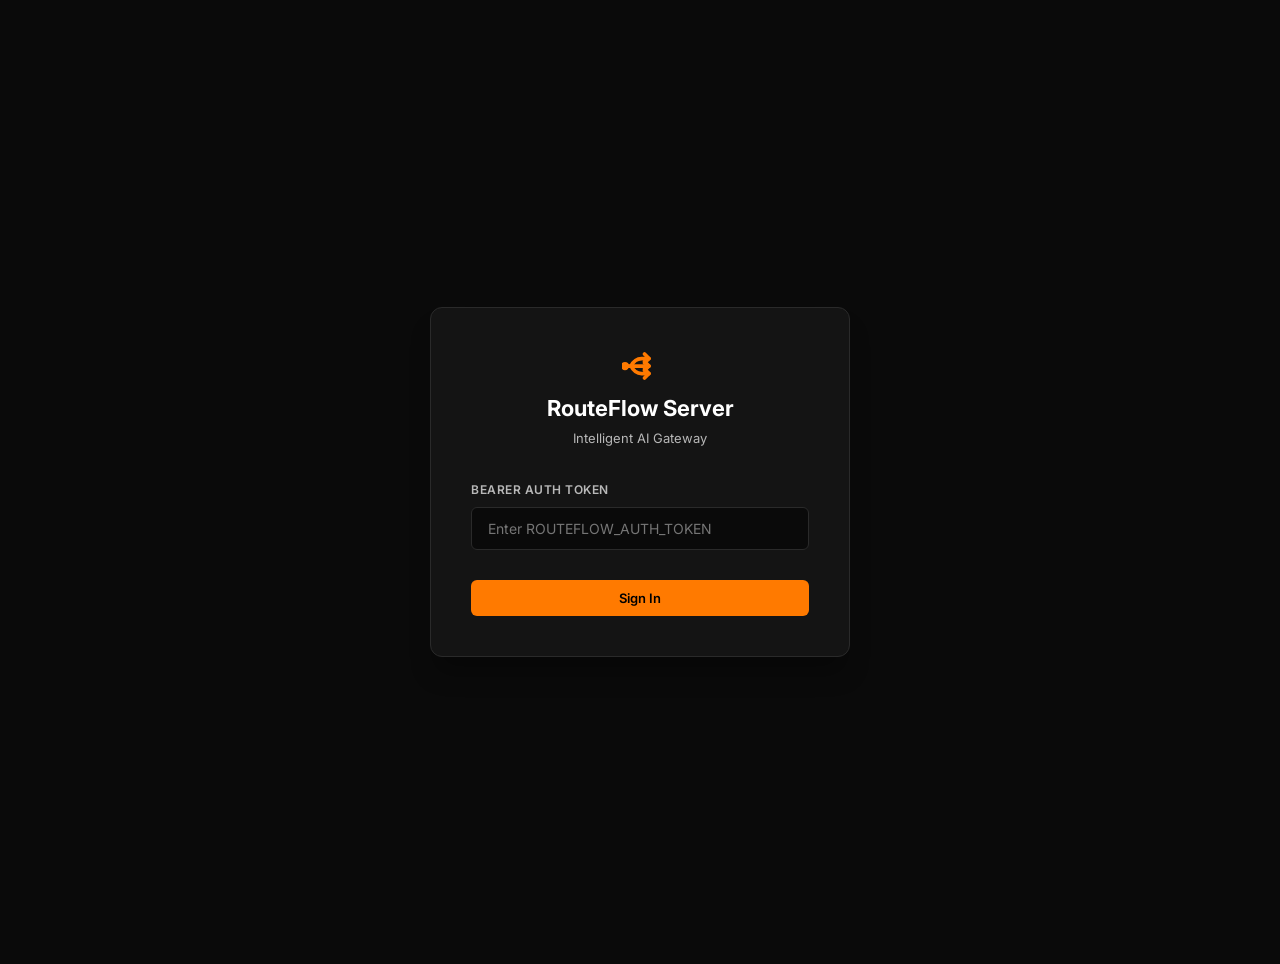
<file: routeflow/ui/index.html>
<!DOCTYPE html>
<html lang="en">
<head>
    <meta charset="UTF-8">
    <meta name="viewport" content="width=device-width, initial-scale=1.0">
    <title>RouteFlow Server</title>
    <!-- Google Fonts Inter -->
    <link rel="preconnect" href="https://fonts.googleapis.com">
    <link rel="preconnect" href="https://fonts.gstatic.com" crossorigin>
    <link href="https://fonts.googleapis.com/css2?family=Inter:wght@300;400;500;600;700&display=swap" rel="stylesheet">
    <!-- Main Stylesheet -->
    <link rel="stylesheet" href="styles/styles.css">
    <!-- Favicon -->
    <link rel="icon" type="image/svg+xml" href="data:image/svg+xml,%3Csvg xmlns='http://www.w3.org/2000/svg' viewBox='0 0 24 24' fill='none' stroke='%23ff6b00' stroke-width='2.5' stroke-linecap='round' stroke-linejoin='round'%3E%3Cpath d='M2 12h4'/%3E%3Cpath d='M6 12c1.5-3 3.5-5 7-5h5'/%3E%3Cpolyline points='15 4 18 7 15 10'/%3E%3Cpath d='M6 12h12'/%3E%3Cpolyline points='15 9 18 12 15 15'/%3E%3Cpath d='M6 12c1.5 3 3.5 5 7 5h5'/%3E%3Cpolyline points='15 14 18 17 15 20'/%3E%3Ccircle cx='2' cy='12' r='1.5' fill='%23ff6b00'/%3E%3C/svg%3E">
</head>
<body>
    <!-- Global App Wrapper -->
    <div id="app-container" class="authenticated-layout">
        
        <!-- Sidebar Navigation -->
        <aside id="sidebar" class="sidebar">
            <div class="sidebar-brand">
                <span class="brand-logo" style="display: inline-flex; align-items: center; justify-content: center; margin-right: 12px; color: var(--accent-orange);"><svg viewBox="0 0 24 24" width="30" height="30" fill="none" stroke="currentColor" stroke-width="2.5" stroke-linecap="round" stroke-linejoin="round"><path d="M2 12h4"></path><path d="M6 12c1.5-3 3.5-5 7-5h5"></path><polyline points="15 4 18 7 15 10"></polyline><path d="M6 12h12"></path><polyline points="15 9 18 12 15 15"></polyline><path d="M6 12c1.5 3 3.5 5 7 5h5"></path><polyline points="15 14 18 17 15 20"></polyline><circle cx="2" cy="12" r="1.5" fill="currentColor"></circle></svg></span>
                <div class="brand-text">
                    <h1>RouteFlow</h1>
                    <span class="tagline">Server</span>
                </div>
            </div>
            
            <nav class="sidebar-nav">
                <a href="#/dashboard" id="nav-dashboard" class="nav-item">
                    <span class="nav-icon">
                        <svg viewBox="0 0 24 24"><rect x="3" y="3" width="7" height="7"></rect><rect x="14" y="3" width="7" height="7"></rect><rect x="14" y="14" width="7" height="7"></rect><rect x="3" y="14" width="7" height="7"></rect></svg>
                    </span> Dashboard
                </a>
                <a href="#/providers" id="nav-providers" class="nav-item">
                    <span class="nav-icon">
                        <svg viewBox="0 0 24 24"><rect x="4" y="4" width="16" height="16" rx="2" ry="2"></rect><rect x="9" y="9" width="6" height="6"></rect><line x1="9" y1="1" x2="9" y2="4"></line><line x1="15" y1="1" x2="15" y2="4"></line><line x1="9" y1="20" x2="9" y2="23"></line><line x1="15" y1="20" x2="15" y2="23"></line><line x1="20" y1="9" x2="23" y2="9"></line><line x1="20" y1="15" x2="23" y2="15"></line><line x1="1" y1="9" x2="4" y2="9"></line><line x1="1" y1="15" x2="4" y2="15"></line></svg>
                    </span> Providers
                </a>
                <a href="#/mappings" id="nav-mappings" class="nav-item">
                    <span class="nav-icon">
                        <svg viewBox="0 0 24 24"><line x1="6" y1="3" x2="6" y2="15"></line><circle cx="18" cy="6" r="3"></circle><circle cx="6" cy="18" r="3"></circle><path d="M18 9a9 9 0 0 1-9 9"></path></svg>
                    </span> Model Mappings
                </a>
                <a href="#/logs" id="nav-logs" class="nav-item">
                    <span class="nav-icon">
                        <svg viewBox="0 0 24 24"><path d="M14 2H6a2 2 0 0 0-2 2v16a2 2 0 0 0 2 2h12a2 2 0 0 0 2-2V8z"></path><polyline points="14 2 14 8 20 8"></polyline><line x1="16" y1="13" x2="8" y2="13"></line><line x1="16" y1="17" x2="8" y2="17"></line><polyline points="10 9 9 9 8 9"></polyline></svg>
                    </span> Request Logs
                </a>
                <a href="#/errors" id="nav-errors" class="nav-item">
                    <span class="nav-icon">
                        <svg viewBox="0 0 24 24"><path d="M10.29 3.86L1.82 18a2 2 0 0 0 1.71 3h16.94a2 2 0 0 0 1.71-3L13.71 3.86a2 2 0 0 0-3.42 0z"></path><line x1="12" y1="9" x2="12" y2="13"></line><line x1="12" y1="17" x2="12.01" y2="17"></line></svg>
                    </span> Error Logs
                </a>
                <a href="#/usage" id="nav-usage" class="nav-item">
                    <span class="nav-icon">
                        <svg viewBox="0 0 24 24"><line x1="18" y1="20" x2="18" y2="10"></line><line x1="12" y1="20" x2="12" y2="4"></line><line x1="6" y1="20" x2="6" y2="14"></line></svg>
                    </span> Usage Analytics
                </a>
                <a href="#/settings" id="nav-settings" class="nav-item">
                    <span class="nav-icon">
                        <svg viewBox="0 0 24 24"><circle cx="12" cy="12" r="3"></circle><path d="M19.4 15a1.65 1.65 0 0 0 .33 1.82l.06.06a2 2 0 1 1-2.83 2.83l-.06-.06a1.65 1.65 0 0 0-1.82-.33 1.65 1.65 0 0 0-1 1.51V21a2 2 0 0 1-4 0v-.09A1.65 1.65 0 0 0 9 19.4a1.65 1.65 0 0 0-1.82.33l-.06.06a2 2 0 1 1-2.83-2.83l.06-.06a1.65 1.65 0 0 0 .33-1.82 1.65 1.65 0 0 0-1.51-1H3a2 2 0 0 1 0-4h.09A1.65 1.65 0 0 0 4.6 9a1.65 1.65 0 0 0-.33-1.82l-.06-.06a2 2 0 1 1 2.83-2.83l.06.06a1.65 1.65 0 0 0 1.82.33H9a1.65 1.65 0 0 0 1-1.51V3a2 2 0 0 1 4 0v.09a1.65 1.65 0 0 0 1 1.51 1.65 1.65 0 0 0 1.82-.33l.06-.06a2 2 0 1 1 2.83 2.83l-.06.06a1.65 1.65 0 0 0-.33 1.82V9a1.65 1.65 0 0 0 1.51 1H21a2 2 0 0 1 0 4h-.09a1.65 1.65 0 0 0-1.51 1z"></path></svg>
                    </span> Settings
                </a>
            </nav>
            
            <div class="sidebar-footer">
                <button id="btn-logout" class="btn-logout">
                    <span class="nav-icon">
                        <svg viewBox="0 0 24 24"><path d="M9 21H5a2 2 0 0 1-2-2V5a2 2 0 0 1 2-2h4"></path><polyline points="16 17 21 12 16 7"></polyline><line x1="21" y1="12" x2="9" y2="12"></line></svg>
                    </span> Logout
                </button>
            </div>
        </aside>

        <!-- Main Content Area -->
        <div id="main-content" class="main-content">
            <!-- Top Header Status Bar -->
            <header class="top-header">
                <div class="header-left">
                    <button id="sidebar-toggle" class="sidebar-toggle" aria-label="Toggle Sidebar">☰</button>
                    <h2 id="current-page-title">Dashboard</h2>
                </div>
                <div class="header-right">
                    <div id="server-health-badge" class="health-badge loading">
                        <span class="badge-dot"></span>
                        <span class="badge-text">Checking server status...</span>
                    </div>
                </div>
            </header>

            <!-- Dynamic Viewport -->
            <main id="viewport" class="viewport">
                <!-- Page contents injected here dynamically -->
            </main>
        </div>
    </div>

    <!-- Global Toast Container -->
    <div id="toast-container" class="toast-container"></div>

    <!-- Global Modal Root -->
    <div id="modal-container" class="modal-overlay hidden">
        <div class="modal-box">
            <header class="modal-header">
                <h3 id="modal-title">Modal Title</h3>
                <button id="modal-close" class="modal-close-btn">&times;</button>
            </header>
            <div id="modal-body" class="modal-body">
                <!-- Dynamic form or content -->
            </div>
        </div>
    </div>

    <!-- Main JS Application script (ES Module) -->
    <script type="module" src="js/app.js?v=1.0.3"></script>
</body>
</html>
</file>
<file: routeflow/ui/styles/styles.css>
/* RouteFlow Server CSS Stylesheet
   Follows UI_GUIDELINES.md exactly: Minimal, dark mode only, black & orange.
*/

:root {
    --bg-primary: #0A0A0A;
    --bg-secondary: #141414;
    --bg-surface: #1A1A1A;
    --border-color: #2A2A2A;
    --border-hover: #3A3A3A;
    
    --accent-orange: #FF7A00;
    --accent-hover: #FF922B;
    --accent-dim: rgba(255, 122, 0, 0.15);
    
    --text-primary: #FFFFFF;
    --text-secondary: #B8B8B8;
    --text-muted: #666666;
    
    --success-green: #22C55E;
    --warning-amber: #FACC15;
    --error-red: #EF4444;
    --info-blue: #60A5FA;
    
    --font-sans: 'Inter', system-ui, -apple-system, sans-serif;
    --sidebar-width: 260px;
    --header-height: 70px;
}

/* Global Reset & Base */
* {
    box-sizing: border-box;
    margin: 0;
    padding: 0;
}

body {
    background-color: var(--bg-primary);
    color: var(--text-primary);
    font-family: var(--font-sans);
    font-size: 14px;
    line-height: 1.5;
    overflow-x: hidden;
    -webkit-font-smoothing: antialiased;
}

a {
    color: inherit;
    text-decoration: none;
}

/* Layout Framework */
#app-container {
    display: flex;
    min-height: 100vh;
}

/* Sidebar Navigation */
.sidebar {
    width: var(--sidebar-width);
    background-color: var(--bg-secondary);
    border-right: 1px solid var(--border-color);
    display: flex;
    flex-direction: column;
    position: fixed;
    top: 0;
    bottom: 0;
    left: 0;
    z-index: 100;
    transition: transform 0.2s ease;
}

.sidebar-brand {
    padding: 24px;
    display: flex;
    align-items: center;
    border-bottom: 1px solid var(--border-color);
}

.brand-logo {
    font-size: 24px;
    color: var(--accent-orange);
    margin-right: 12px;
}

.brand-text h1 {
    font-size: 18px;
    font-weight: 700;
    letter-spacing: 0.5px;
    line-height: 1.2;
}

.brand-text .tagline {
    font-size: 11px;
    color: var(--text-secondary);
    text-transform: uppercase;
    letter-spacing: 1px;
}

.sidebar-nav {
    flex: 1;
    padding: 20px 12px;
    display: flex;
    flex-direction: column;
    gap: 4px;
    overflow-y: auto;
}

.nav-item {
    display: flex;
    align-items: center;
    padding: 12px 16px;
    border-radius: 6px;
    color: var(--text-secondary);
    font-weight: 500;
    transition: all 0.15s ease;
    cursor: pointer;
}

.nav-item:hover {
    color: var(--text-primary);
    background-color: var(--bg-surface);
}

.nav-item.active {
    color: var(--accent-orange);
    background-color: var(--accent-dim);
    font-weight: 600;
}

.nav-icon {
    margin-right: 12px;
    display: inline-flex;
    align-items: center;
    justify-content: center;
    width: 20px;
    height: 20px;
}

.nav-icon svg {
    width: 18px;
    height: 18px;
    fill: none;
    stroke: currentColor;
    stroke-width: 2;
    stroke-linecap: round;
    stroke-linejoin: round;
    transition: stroke 0.15s ease, transform 0.15s ease;
}

.nav-item:hover .nav-icon svg {
    transform: scale(1.08);
}

.sidebar-footer {
    padding: 16px;
    border-top: 1px solid var(--border-color);
}

.btn-logout {
    width: 100%;
    display: flex;
    align-items: center;
    padding: 12px 16px;
    border-radius: 6px;
    background: transparent;
    border: 1px solid var(--border-color);
    color: var(--error-red);
    font-family: inherit;
    font-weight: 500;
    cursor: pointer;
    transition: all 0.15s ease;
}

.btn-logout:hover {
    background-color: rgba(239, 68, 68, 0.1);
    border-color: var(--error-red);
}

.btn-logout:hover .nav-icon svg {
    transform: scale(1.08);
}

/* Main Content Area */
.main-content {
    flex: 1;
    margin-left: var(--sidebar-width);
    display: flex;
    flex-direction: column;
    min-height: 100vh;
    transition: margin-left 0.2s ease;
}

.top-header {
    height: var(--header-height);
    background-color: var(--bg-secondary);
    border-bottom: 1px solid var(--border-color);
    padding: 0 32px;
    display: flex;
    align-items: center;
    justify-content: space-between;
    position: sticky;
    top: 0;
    z-index: 90;
}

.header-left {
    display: flex;
    align-items: center;
    gap: 16px;
}

.header-left h2 {
    font-size: 20px;
    font-weight: 600;
}

.sidebar-toggle {
    display: none;
    font-size: 20px;
    background: none;
    border: none;
    color: var(--text-primary);
    cursor: pointer;
}

.viewport {
    flex: 1;
    padding: 32px;
    max-width: 1400px;
    width: 100%;
    margin: 0 auto;
}

/* Unauthenticated Layout Overrides */
.unauthenticated-layout .sidebar,
.unauthenticated-layout .top-header {
    display: none !important;
}

.unauthenticated-layout .main-content {
    margin-left: 0 !important;
}

/* Buttons */
.btn {
    display: inline-flex;
    align-items: center;
    justify-content: center;
    padding: 10px 18px;
    font-size: 13px;
    font-weight: 600;
    border-radius: 6px;
    cursor: pointer;
    border: none;
    font-family: inherit;
    transition: all 0.15s ease;
    gap: 8px;
}

.btn-primary {
    background-color: var(--accent-orange);
    color: #000000;
}

.btn-primary:hover {
    background-color: var(--accent-hover);
}

.btn-secondary {
    background-color: transparent;
    border: 1px solid var(--border-color);
    color: var(--text-primary);
}

.btn-secondary:hover {
    background-color: var(--bg-surface);
    border-color: var(--border-hover);
}

.btn-danger {
    background-color: var(--error-red);
    color: #FFFFFF;
}

.btn-danger:hover {
    opacity: 0.9;
}

.btn:disabled {
    opacity: 0.5;
    cursor: not-allowed;
}

.btn-icon {
    width: 14px;
    height: 14px;
    fill: none;
    stroke: currentColor;
    stroke-width: 2.5;
    stroke-linecap: round;
    stroke-linejoin: round;
    margin-right: 6px;
    display: inline-block;
    vertical-align: middle;
    transition: transform 0.15s ease;
}

.btn:hover .btn-icon {
    transform: scale(1.08);
}

/* Inputs & Form Controls */
.form-group {
    margin-bottom: 20px;
}

.form-group label {
    display: block;
    font-size: 12px;
    font-weight: 600;
    color: var(--text-secondary);
    margin-bottom: 8px;
    text-transform: uppercase;
    letter-spacing: 0.5px;
}

.form-control {
    width: 100%;
    background-color: var(--bg-primary);
    border: 1px solid var(--border-color);
    color: var(--text-primary);
    padding: 12px 16px;
    border-radius: 6px;
    font-family: inherit;
    font-size: 14px;
    transition: all 0.15s ease;
}

.form-control:focus {
    outline: none;
    border-color: var(--accent-orange);
    box-shadow: 0 0 0 2px var(--accent-dim);
}

.form-control[type="checkbox"] {
    width: auto;
    cursor: pointer;
}

.checkbox-label {
    display: inline-flex;
    align-items: center;
    gap: 10px;
    cursor: pointer;
    text-transform: none !important;
    font-weight: 500 !important;
    font-size: 14px !important;
}

/* Badges */
.badge {
    display: inline-flex;
    align-items: center;
    padding: 3px 8px;
    font-size: 11px;
    font-weight: 600;
    border-radius: 12px;
    line-height: 1;
    text-transform: uppercase;
    letter-spacing: 0.3px;
}

.badge-success {
    background-color: rgba(34, 197, 94, 0.15);
    color: var(--success-green);
    border: 1px solid rgba(34, 197, 94, 0.3);
}

.badge-error {
    background-color: rgba(239, 68, 68, 0.15);
    color: var(--error-red);
    border: 1px solid rgba(239, 68, 68, 0.3);
}

.badge-warning {
    background-color: rgba(250, 204, 21, 0.15);
    color: var(--warning-amber);
    border: 1px solid rgba(250, 204, 21, 0.3);
}

.badge-disabled {
    background-color: rgba(255, 255, 255, 0.05);
    color: var(--text-secondary);
    border: 1px solid var(--border-color);
}

.badge-info {
    background-color: rgba(96, 165, 250, 0.15);
    color: var(--info-blue);
    border: 1px solid rgba(96, 165, 250, 0.3);
}

/* Health Badge in Topbar */
.health-badge {
    display: flex;
    align-items: center;
    gap: 8px;
    padding: 6px 12px;
    border-radius: 20px;
    background-color: var(--bg-surface);
    border: 1px solid var(--border-color);
    font-size: 12px;
    font-weight: 500;
}

.health-badge .badge-dot {
    width: 8px;
    height: 8px;
    border-radius: 50%;
    display: inline-block;
}

.health-badge.running .badge-dot {
    background-color: var(--success-green);
    box-shadow: 0 0 8px var(--success-green);
}

.health-badge.error .badge-dot {
    background-color: var(--error-red);
    box-shadow: 0 0 8px var(--error-red);
}

.health-badge.loading .badge-dot {
    background-color: var(--warning-amber);
    animation: pulse 1.2s infinite;
}

@keyframes pulse {
    0% { opacity: 0.3; }
    50% { opacity: 1; }
    100% { opacity: 0.3; }
}

/* Cards & Surfaces */
.card {
    background-color: var(--bg-surface);
    border: 1px solid var(--border-color);
    border-radius: 8px;
    padding: 24px;
    margin-bottom: 24px;
    box-shadow: 0 4px 6px -1px rgba(0, 0, 0, 0.1), 0 2px 4px -1px rgba(0, 0, 0, 0.06);
    transition: border-color 0.15s ease;
}

.card:hover {
    border-color: var(--border-hover);
}

.card-header {
    display: flex;
    justify-content: space-between;
    align-items: center;
    margin-bottom: 20px;
}

.card-title {
    font-size: 16px;
    font-weight: 600;
}

/* Tables */
.table-responsive {
    width: 100%;
    overflow-x: auto;
}

.table {
    width: 100%;
    border-collapse: collapse;
    text-align: left;
}

.table th,
.table td {
    padding: 14px 16px;
    border-bottom: 1px solid var(--border-color);
}

.table th {
    background-color: var(--bg-secondary);
    font-weight: 600;
    color: var(--text-secondary);
    font-size: 12px;
    text-transform: uppercase;
    letter-spacing: 0.5px;
}

.table tbody tr {
    transition: background-color 0.15s ease;
}

.table tbody tr:hover {
    background-color: rgba(255, 255, 255, 0.02);
}

/* Pages Layouts */

/* 1. Login Page */
.login-container {
    display: flex;
    align-items: center;
    justify-content: center;
    min-height: 100vh;
    padding: 20px;
}

.login-card {
    max-width: 420px;
    width: 100%;
    background-color: var(--bg-secondary);
    border: 1px solid var(--border-color);
    border-radius: 12px;
    padding: 40px;
    box-shadow: 0 20px 25px -5px rgba(0, 0, 0, 0.3);
}

.login-logo {
    display: flex;
    flex-direction: column;
    align-items: center;
    margin-bottom: 32px;
}

.login-logo .logo-mark {
    font-size: 40px;
    color: var(--accent-orange);
    margin-bottom: 12px;
}

.login-logo h1 {
    font-size: 22px;
    font-weight: 700;
    margin-bottom: 4px;
}

.login-logo p {
    font-size: 13px;
    color: var(--text-secondary);
}

/* 2. Dashboard Widgets */
.dashboard-grid {
    display: grid;
    grid-template-columns: repeat(auto-fit, minmax(280px, 1fr));
    gap: 24px;
    margin-bottom: 32px;
}

.stat-card {
    background-color: var(--bg-surface);
    border: 1px solid var(--border-color);
    border-radius: 8px;
    padding: 24px;
    display: flex;
    flex-direction: column;
    justify-content: space-between;
}

.stat-label {
    font-size: 12px;
    font-weight: 600;
    color: var(--text-secondary);
    text-transform: uppercase;
    letter-spacing: 0.5px;
    margin-bottom: 12px;
}

.stat-value {
    font-size: 32px;
    font-weight: 700;
    color: var(--text-primary);
    line-height: 1;
}

.stat-value.success {
    color: var(--success-green);
}

.stat-value.error {
    color: var(--error-red);
}

.stat-footer {
    margin-top: 12px;
    font-size: 12px;
    color: var(--text-secondary);
}

/* Dashboard detail grid split */
.dashboard-details {
    display: grid;
    grid-template-columns: repeat(auto-fit, minmax(450px, 1fr));
    gap: 24px;
}

/* 3. Providers Page & Grid */
.actions-bar {
    display: flex;
    justify-content: space-between;
    align-items: center;
    margin-bottom: 24px;
    gap: 16px;
    flex-wrap: wrap;
}

.search-box {
    position: relative;
    max-width: 320px;
    width: 100%;
}

.search-control {
    padding-left: 36px !important;
}

.search-icon {
    position: absolute;
    left: 12px;
    top: 50%;
    transform: translateY(-50%);
    color: var(--text-muted);
    pointer-events: none;
}

.providers-grid {
    display: grid;
    grid-template-columns: repeat(auto-fill, minmax(360px, 1fr));
    gap: 24px;
}

.provider-card {
    background-color: var(--bg-surface);
    border: 1px solid var(--border-color);
    border-radius: 8px;
    padding: 24px;
    display: flex;
    flex-direction: column;
    justify-content: space-between;
    height: 100%;
}

.provider-card-header {
    display: flex;
    justify-content: space-between;
    align-items: flex-start;
    margin-bottom: 16px;
}

.provider-info h3 {
    font-size: 16px;
    font-weight: 600;
    margin-bottom: 4px;
}

.provider-info .provider-id {
    font-size: 12px;
    color: var(--text-muted);
    font-family: monospace;
}

.provider-details-list {
    display: flex;
    flex-direction: column;
    gap: 8px;
    margin-bottom: 20px;
    font-size: 13px;
}

.provider-detail-item {
    display: flex;
    justify-content: space-between;
}

.provider-detail-item span:first-child {
    color: var(--text-secondary);
}

.provider-detail-item span:last-child {
    font-weight: 500;
}

.provider-card-actions {
    display: flex;
    justify-content: flex-end;
    gap: 8px;
    border-top: 1px solid var(--border-color);
    padding-top: 16px;
}

/* Modals */
.modal-overlay {
    position: fixed;
    top: 0;
    left: 0;
    right: 0;
    bottom: 0;
    background-color: rgba(0, 0, 0, 0.75);
    z-index: 1000;
    display: flex;
    align-items: center;
    justify-content: center;
    padding: 20px;
    backdrop-filter: blur(4px);
    transition: opacity 0.2s ease;
}

.modal-overlay.hidden {
    opacity: 0;
    pointer-events: none;
}

.modal-box {
    background-color: var(--bg-secondary);
    border: 1px solid var(--border-color);
    border-radius: 8px;
    max-width: 500px;
    width: 100%;
    box-shadow: 0 25px 50px -12px rgba(0, 0, 0, 0.5);
    display: flex;
    flex-direction: column;
    overflow: hidden;
}

.modal-box.large {
    max-width: 800px;
}

.modal-header {
    padding: 20px 24px;
    border-bottom: 1px solid var(--border-color);
    display: flex;
    justify-content: space-between;
    align-items: center;
}

.modal-header h3 {
    font-size: 16px;
    font-weight: 600;
}

.modal-close-btn {
    background: none;
    border: none;
    color: var(--text-secondary);
    font-size: 24px;
    cursor: pointer;
    transition: color 0.15s ease;
}

.modal-close-btn:hover {
    color: var(--text-primary);
}

.modal-body {
    padding: 24px;
    max-height: 80vh;
    overflow-y: auto;
}

.modal-footer {
    padding: 16px 24px;
    border-top: 1px solid var(--border-color);
    display: flex;
    justify-content: flex-end;
    gap: 12px;
}

/* Logs and Tables Layout */
.filters-row {
    display: flex;
    gap: 12px;
    align-items: center;
    flex-wrap: wrap;
    margin-bottom: 20px;
}

.filter-select {
    background-color: var(--bg-surface);
    border: 1px solid var(--border-color);
    color: var(--text-primary);
    padding: 8px 12px;
    border-radius: 6px;
    font-family: inherit;
    font-size: 13px;
}

.filter-select:focus {
    outline: none;
    border-color: var(--accent-orange);
}

.table-pagination {
    display: flex;
    justify-content: space-between;
    align-items: center;
    margin-top: 20px;
}

.pagination-controls {
    display: flex;
    gap: 8px;
    align-items: center;
}

.pagination-text {
    font-size: 13px;
    color: var(--text-secondary);
}

/* Request Details Modal Content */
.log-details-grid {
    display: flex;
    flex-direction: column;
    gap: 20px;
}

.log-details-section h4 {
    font-size: 12px;
    font-weight: 600;
    color: var(--text-secondary);
    text-transform: uppercase;
    letter-spacing: 0.5px;
    margin-bottom: 8px;
}

.log-details-section pre {
    background-color: var(--bg-primary);
    border: 1px solid var(--border-color);
    border-radius: 6px;
    padding: 16px;
    font-family: monospace;
    font-size: 12px;
    white-space: pre-wrap;
    word-break: break-all;
    max-height: 250px;
    overflow-y: auto;
    color: var(--text-secondary);
}

/* Toast Notifications */
.toast-container {
    position: fixed;
    bottom: 24px;
    right: 24px;
    z-index: 2000;
    display: flex;
    flex-direction: column;
    gap: 10px;
}

.toast {
    background-color: var(--bg-surface);
    border: 1px solid var(--border-color);
    border-left: 4px solid var(--text-secondary);
    border-radius: 6px;
    padding: 14px 20px;
    width: 320px;
    box-shadow: 0 10px 15px -3px rgba(0, 0, 0, 0.3);
    display: flex;
    justify-content: space-between;
    align-items: flex-start;
    animation: slideIn 0.2s ease-out;
}

@keyframes slideIn {
    from {
        transform: translateY(20px);
        opacity: 0;
    }
    to {
        transform: translateY(0);
        opacity: 1;
    }
}

.toast.success {
    border-left-color: var(--success-green);
}

.toast.warning {
    border-left-color: var(--warning-amber);
}

.toast.error {
    border-left-color: var(--error-red);
}

.toast-content {
    flex: 1;
}

.toast-title {
    font-weight: 600;
    font-size: 13px;
    margin-bottom: 4px;
}

.toast-message {
    font-size: 12px;
    color: var(--text-secondary);
}

.toast-close {
    background: none;
    border: none;
    color: var(--text-muted);
    font-size: 16px;
    cursor: pointer;
    margin-left: 12px;
    line-height: 1;
}

.toast-close:hover {
    color: var(--text-primary);
}

/* Charts / SVG Graphic styles */
.chart-container {
    height: 320px;
    position: relative;
    width: 100%;
}

.svg-chart {
    width: 100%;
    height: 100%;
    overflow: visible;
}

.chart-grid {
    stroke: var(--border-color);
    stroke-width: 1px;
    stroke-dasharray: 4 4;
}

.chart-line {
    fill: none;
    stroke: var(--accent-orange);
    stroke-width: 2.5px;
    stroke-linejoin: round;
    stroke-linecap: round;
}

.chart-area {
    fill: url(#orange-gradient);
    opacity: 0.15;
}

.chart-bar {
    fill: var(--accent-orange);
    rx: 4;
    transition: fill 0.15s ease;
    cursor: pointer;
}

.chart-bar:hover {
    fill: var(--accent-hover);
}

.chart-donut-segment {
    fill: none;
    stroke-width: 24px;
    transition: stroke-width 0.15s ease, opacity 0.15s ease;
    cursor: pointer;
}

.chart-donut-segment:hover {
    stroke-width: 28px;
    opacity: 0.9;
}

.chart-label {
    fill: var(--text-secondary);
    font-size: 11px;
    font-family: var(--font-sans);
}

.chart-legend {
    display: flex;
    flex-wrap: wrap;
    gap: 16px;
    margin-top: 16px;
    justify-content: center;
}

.legend-item {
    display: flex;
    align-items: center;
    font-size: 12px;
    color: var(--text-secondary);
    gap: 6px;
}

.legend-color {
    width: 12px;
    height: 12px;
    border-radius: 3px;
    display: inline-block;
}

/* Loading Skeletons */
.skeleton {
    background: linear-gradient(90deg, var(--bg-surface) 25%, var(--border-color) 50%, var(--bg-surface) 75%);
    background-size: 200% 100%;
    animation: skeleton-loading 1.5s infinite;
    border-radius: 4px;
}

.skeleton-text {
    height: 16px;
    margin-bottom: 8px;
}

.skeleton-title {
    height: 24px;
    width: 60%;
    margin-bottom: 16px;
}

@keyframes skeleton-loading {
    0% { background-position: 200% 0; }
    100% { background-position: -200% 0; }
}

/* Spinners */
.spinner {
    width: 20px;
    height: 20px;
    border: 2px solid rgba(255, 255, 255, 0.1);
    border-top-color: var(--accent-orange);
    border-radius: 50%;
    animation: spin 0.8s linear infinite;
    display: inline-block;
}

@keyframes spin {
    to { transform: rotate(360deg); }
}

/* Empty States */
.empty-state {
    padding: 48px;
    text-align: center;
    color: var(--text-secondary);
}

.empty-state-icon {
    font-size: 48px;
    margin-bottom: 16px;
    display: block;
}

.empty-state h3 {
    font-size: 16px;
    font-weight: 600;
    margin-bottom: 8px;
    color: var(--text-primary);
}

.empty-state p {
    font-size: 13px;
    margin-bottom: 20px;
}

/* Toggle Switch Component */
.switch {
    position: relative;
    display: inline-block;
    width: 38px;
    height: 20px;
}

.switch input {
    opacity: 0;
    width: 0;
    height: 0;
}

.switch-slider {
    position: absolute;
    cursor: pointer;
    top: 0;
    left: 0;
    right: 0;
    bottom: 0;
    background-color: var(--border-color);
    transition: .2s;
    border-radius: 20px;
    border: 1px solid var(--border-color);
}

.switch-slider:before {
    position: absolute;
    content: "";
    height: 14px;
    width: 14px;
    left: 2px;
    bottom: 2px;
    background-color: var(--text-secondary);
    transition: .2s;
    border-radius: 50%;
}

input:checked + .switch-slider {
    background-color: var(--accent-orange);
    border-color: var(--accent-orange);
}

input:checked + .switch-slider:before {
    transform: translateX(18px);
    background-color: #000000;
}

/* Responsive Breakpoints */
@media (max-width: 1024px) {
    .sidebar {
        transform: translateX(-100%);
    }
    
    .sidebar.open {
        transform: translateX(0);
    }
    
    .main-content {
        margin-left: 0;
    }
    
    .sidebar-toggle {
        display: block;
    }
}

@media (max-width: 768px) {
    .viewport {
        padding: 16px;
    }
    
    .top-header {
        padding: 0 16px;
    }
    
    .dashboard-details {
        grid-template-columns: 1fr;
    }
    
    .actions-bar {
        flex-direction: column;
        align-items: stretch;
    }
    
    .search-box {
        max-width: none;
    }
}

/* Empty State Component Styling */
.empty-state {
    display: flex;
    flex-direction: column;
    align-items: center;
    justify-content: center;
    text-align: center;
    padding: 48px 24px;
    background-color: var(--bg-surface-light, #1A1A1A);
    border: 1px dashed var(--border-color);
    border-radius: 8px;
    margin: 20px 0;
}

.empty-state h3 {
    font-size: 16px;
    font-weight: 600;
    color: var(--text-primary);
    margin: 0 0 8px 0;
}

.empty-state p {
    font-size: 14px;
    color: var(--text-secondary);
    max-width: 320px;
    margin: 0;
}

.empty-state-icon {
    display: flex;
    align-items: center;
    justify-content: center;
    margin-bottom: 12px;
}
</file>
